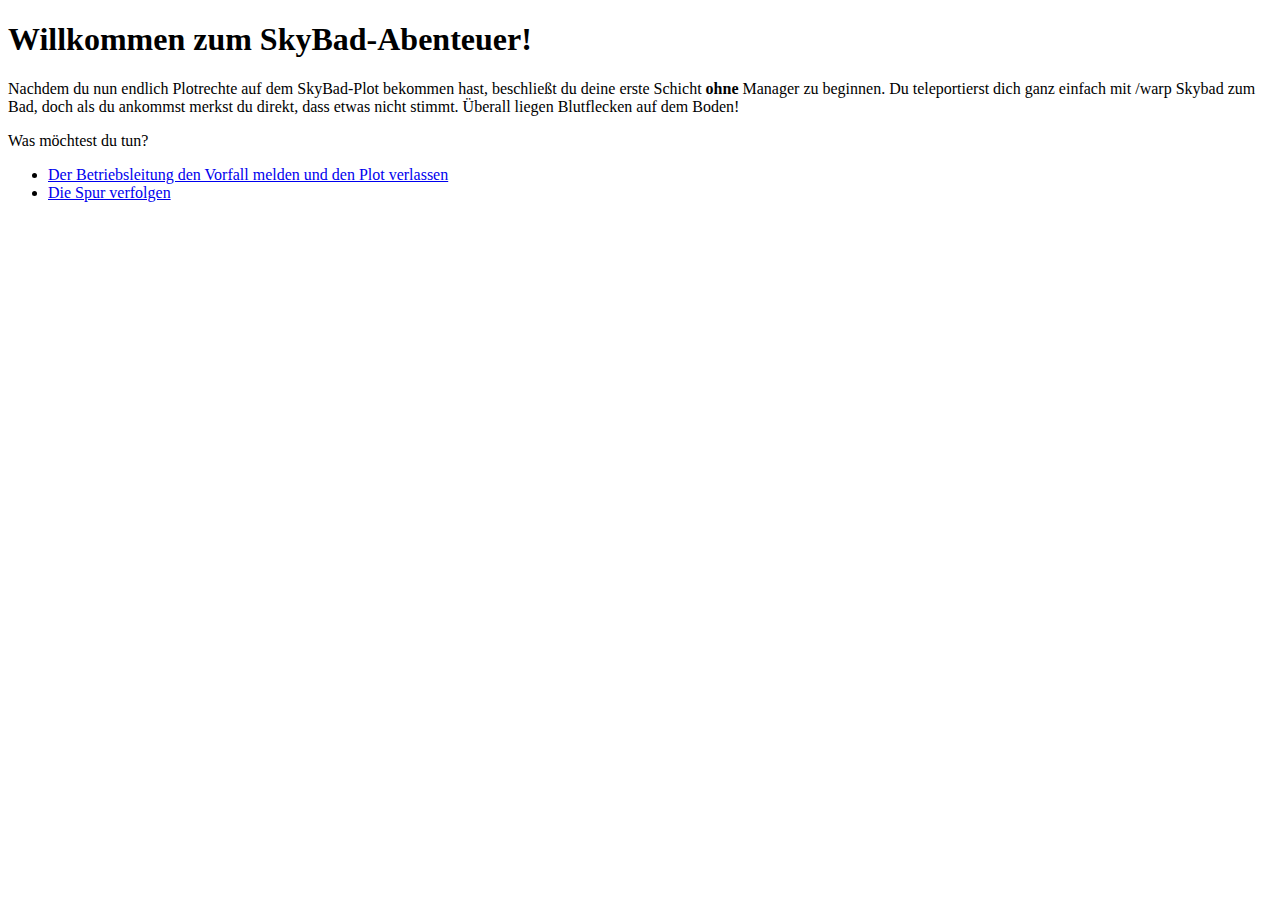
<file: index.html>
<!DOCTYPE html>
<html lang="de">
<head>
    <meta charset="UTF-8">
    <meta name="viewport" content="width=device-width, initial-scale=1.0">
    <title>Roleplay - Start</title>
</head>
<body>
    
    <h1>Willkommen zum SkyBad-Abenteuer!</h1>
<p>Nachdem du nun endlich Plotrechte auf dem SkyBad-Plot bekommen hast, beschließt du deine erste Schicht <b>ohne</b> Manager zu beginnen. Du teleportierst dich ganz einfach mit /warp Skybad zum Bad, doch als du 
    ankommst merkst du direkt, dass etwas nicht stimmt. Überall liegen Blutflecken auf dem Boden!</p>
<P>Was möchtest du tun?</P>

<ul>
<li><a href="leavePlot.html">Der Betriebsleitung den Vorfall melden und den Plot verlassen</a></li>
<li><a href="followPath.html">Die Spur verfolgen</a></li>
</ul>
</body>
</html>
</file>
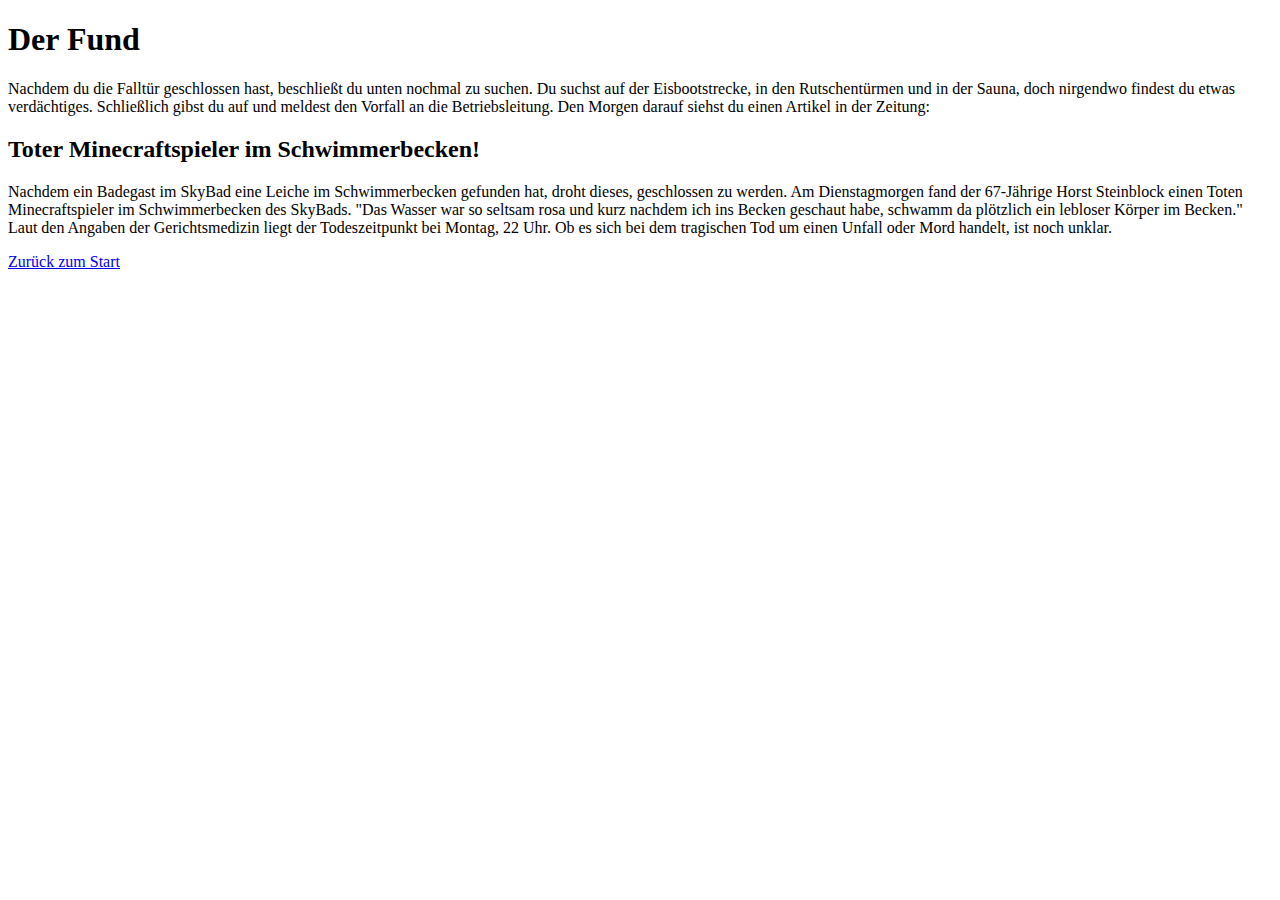
<file: closeTrapdoor.html>
<!DOCTYPE html>
<html lang="de">
<head>
    <meta charset="UTF-8">
    <meta name="viewport" content="width=device-width, initial-scale=1.0">
    <title>Roleplay - Die Leiche</title>
</head>
<body>
    <h1>Der Fund</h1>
    <p>Nachdem du die Falltür geschlossen hast, beschließt du unten nochmal zu suchen. Du suchst auf der Eisbootstrecke, in den Rutschentürmen und in der Sauna, doch nirgendwo findest du etwas verdächtiges. 
        Schließlich gibst du auf und meldest den Vorfall an die Betriebsleitung. Den Morgen darauf siehst du einen Artikel in der Zeitung:</p>
        <h2>Toter Minecraftspieler im Schwimmerbecken!</h2>
        <p>Nachdem ein Badegast im SkyBad eine Leiche im Schwimmerbecken gefunden hat, droht dieses, geschlossen zu werden. Am Dienstagmorgen fand der 67-Jährige Horst Steinblock einen Toten Minecraftspieler im 
            Schwimmerbecken des SkyBads. "Das Wasser war so seltsam rosa und kurz nachdem ich ins Becken geschaut habe, schwamm da plötzlich ein lebloser Körper im Becken." <br> Laut den Angaben der 
            Gerichtsmedizin liegt der Todeszeitpunkt bei Montag, 22 Uhr. Ob es sich bei dem tragischen Tod um einen Unfall oder Mord handelt, ist noch unklar.</p>
        <a href="index.html">Zurück zum Start</a>
</body>
</html>
</file>
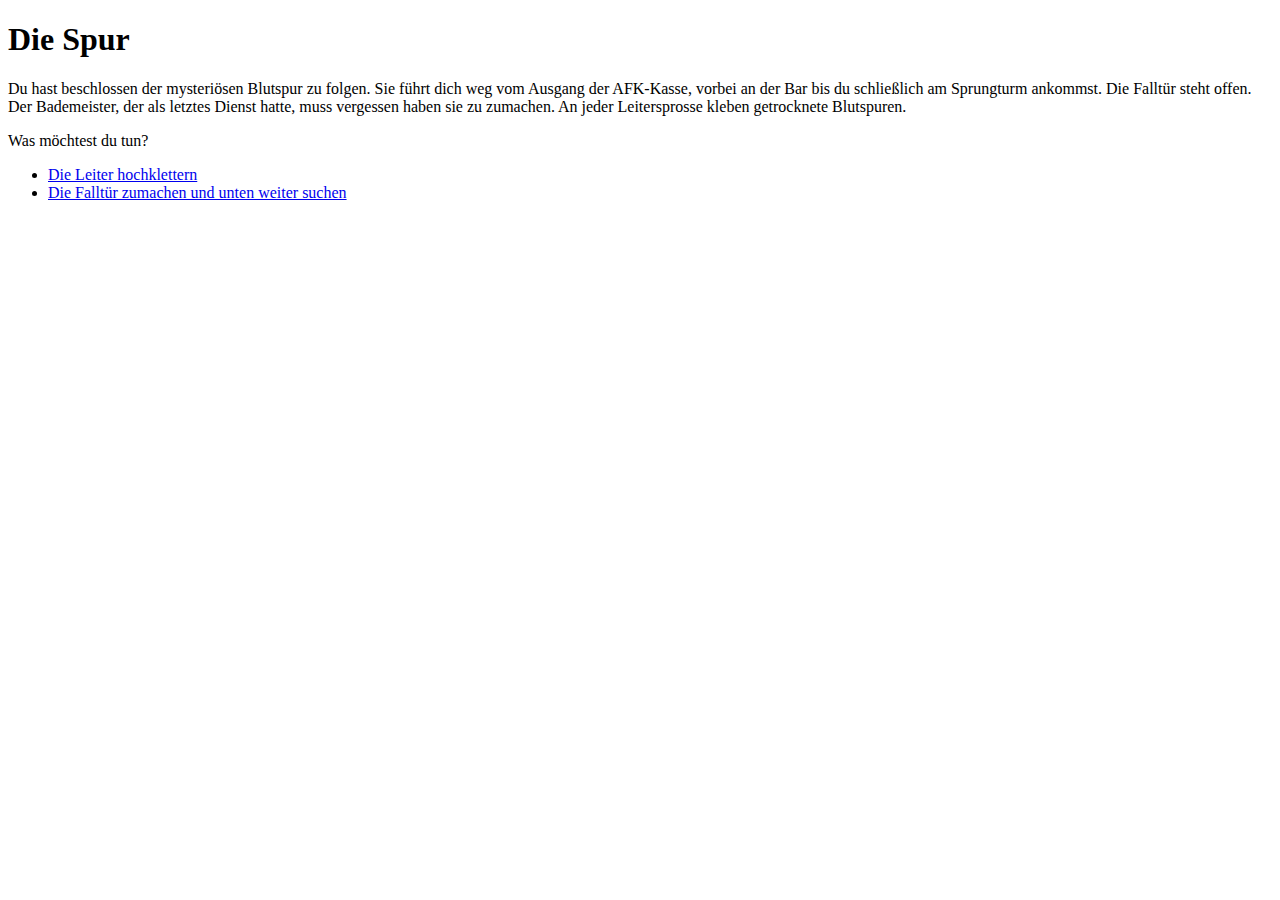
<file: followPath.html>
<!DOCTYPE html>
<html lang="de">
<head>
    <meta charset="UTF-8">
    <meta name="viewport" content="width=device-width, initial-scale=1.0">
    <title>Roleplay - Die Spur</title>
</head>
<body>
    <h1>Die Spur</h1>
    <p>Du hast beschlossen der mysteriösen Blutspur zu folgen. Sie führt dich weg vom Ausgang der AFK-Kasse, vorbei an der Bar bis du schließlich am Sprungturm ankommst. Die Falltür steht offen. Der Bademeister, 
        der als letztes Dienst hatte, muss vergessen haben sie zu zumachen. An jeder Leitersprosse kleben getrocknete Blutspuren.</p>
    <p>Was möchtest du tun?</p>
   <ul>
    <li><a href="ladderUp.html">Die Leiter hochklettern</a></li>
    <li><a href="closeTrapdoor.html">Die Falltür zumachen und unten weiter suchen</a></li>
</ul>
</body>
</html>
</file>
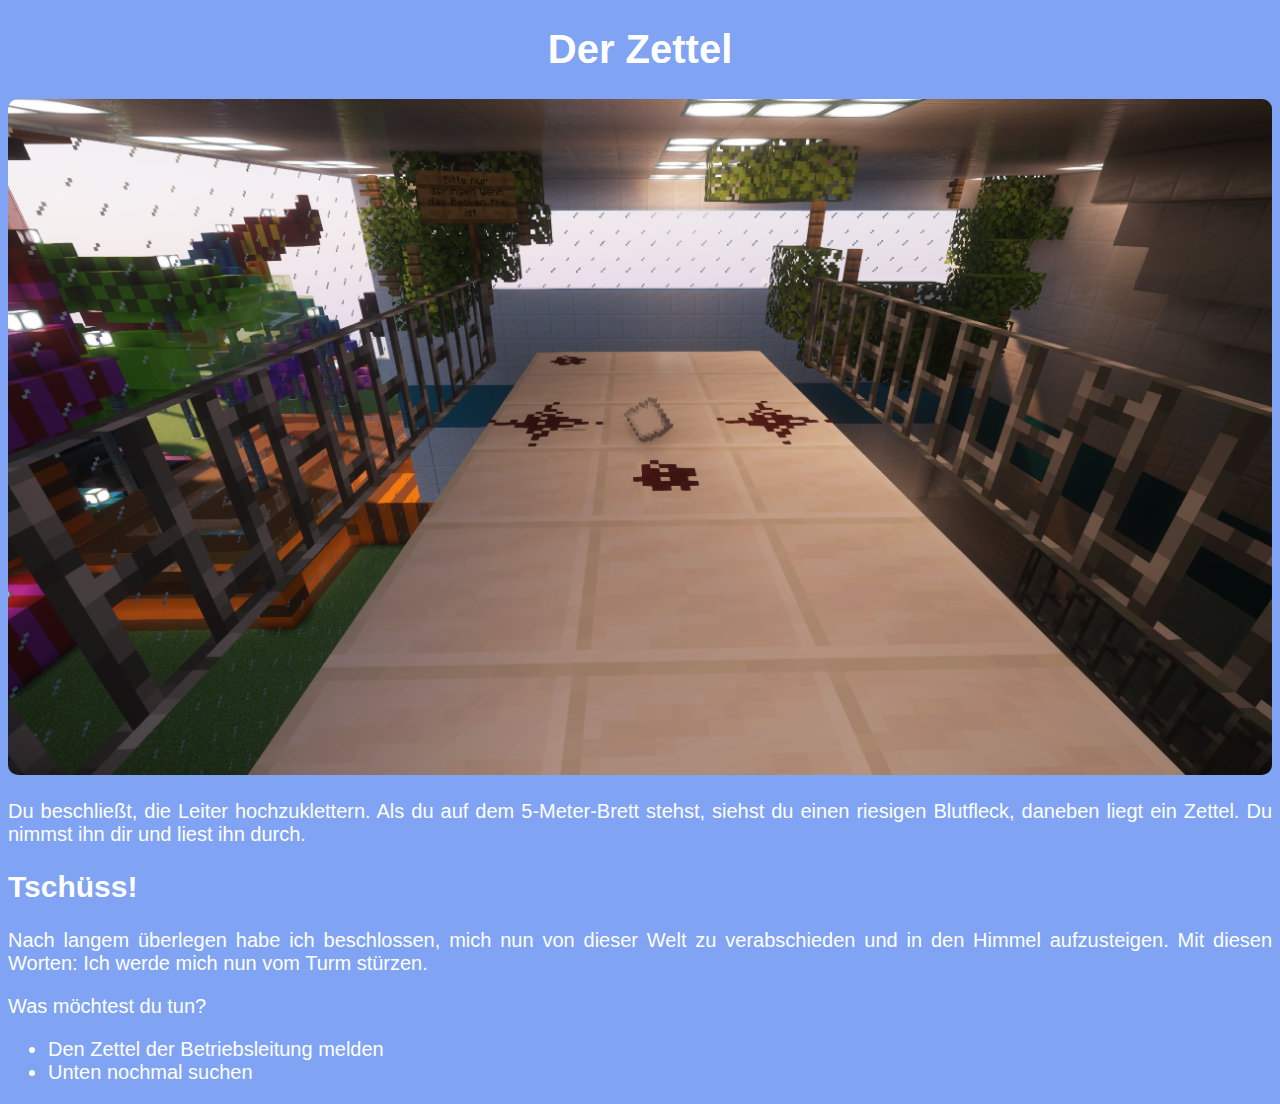
<file: ladderUp.html>
<!DOCTYPE html>
<html lang="de">
<head>
    <meta charset="UTF-8">
    <meta name="viewport" content="width=device-width, initial-scale=1.0">
    <title>Roleplay - Der Zettel</title>
    <link rel="stylesheet" href="style.css">
</head>
<body>
    <h1>Der Zettel</h1>
    <img class="storyImage" src="img/ladderUp.png" alt="">
    <p>Du beschließt, die Leiter hochzuklettern. Als du auf dem 5-Meter-Brett stehst, siehst du einen riesigen Blutfleck, daneben liegt ein Zettel. Du nimmst ihn dir und liest ihn durch.</p>
    <h2>Tschüss!</h2>
    <p>Nach langem überlegen habe ich beschlossen, mich nun von dieser Welt zu verabschieden und in den Himmel aufzusteigen. Mit diesen Worten: Ich werde mich nun vom Turm stürzen.</p>
    <p>Was möchtest du tun?</p>
   <ul>
    <li><a href="reportPaper.html">Den Zettel der Betriebsleitung melden</a></li>
    <li><a href="searchAgain.html">Unten nochmal suchen</a></li>
   </ul>
</body>
</html>
</file>
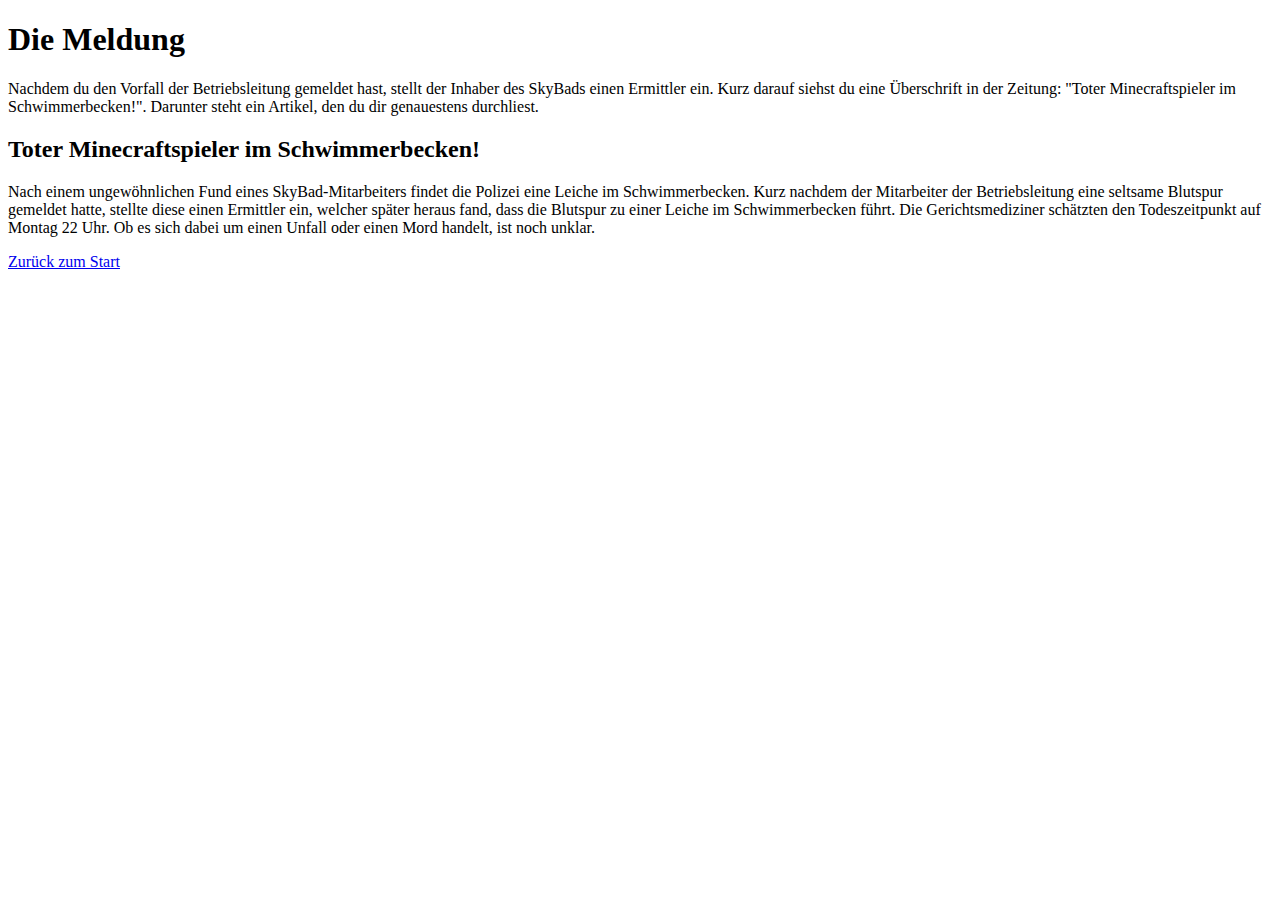
<file: leavePlot.html>
<!DOCTYPE html>
<html lang="en">
<head>
    <meta charset="UTF-8">
    <meta name="viewport" content="width=device-width, initial-scale=1.0">
    <title>Roleplay - Die Meldung</title>
</head>
<body>
    <h1>Die Meldung</h1>
    <p>Nachdem du den Vorfall der Betriebsleitung gemeldet hast, stellt der Inhaber des SkyBads einen Ermittler ein. Kurz darauf siehst du eine Überschrift in der Zeitung: "Toter Minecraftspieler im 
        Schwimmerbecken!". Darunter steht ein Artikel, den du dir genauestens durchliest.</p>
    <h2>Toter Minecraftspieler im Schwimmerbecken!</h2>
    <p>Nach einem ungewöhnlichen Fund eines SkyBad-Mitarbeiters findet die Polizei eine Leiche im Schwimmerbecken. Kurz nachdem der Mitarbeiter der Betriebsleitung eine seltsame Blutspur gemeldet hatte, stellte 
        diese einen Ermittler ein, welcher später heraus fand, dass die Blutspur zu einer Leiche im Schwimmerbecken führt. Die Gerichtsmediziner schätzten den Todeszeitpunkt auf Montag 22 Uhr. Ob es sich dabei 
        um einen Unfall oder einen Mord handelt, ist noch unklar.</p>
    <a href="index.html">Zurück zum Start</a>
</body>
</html>
</file>
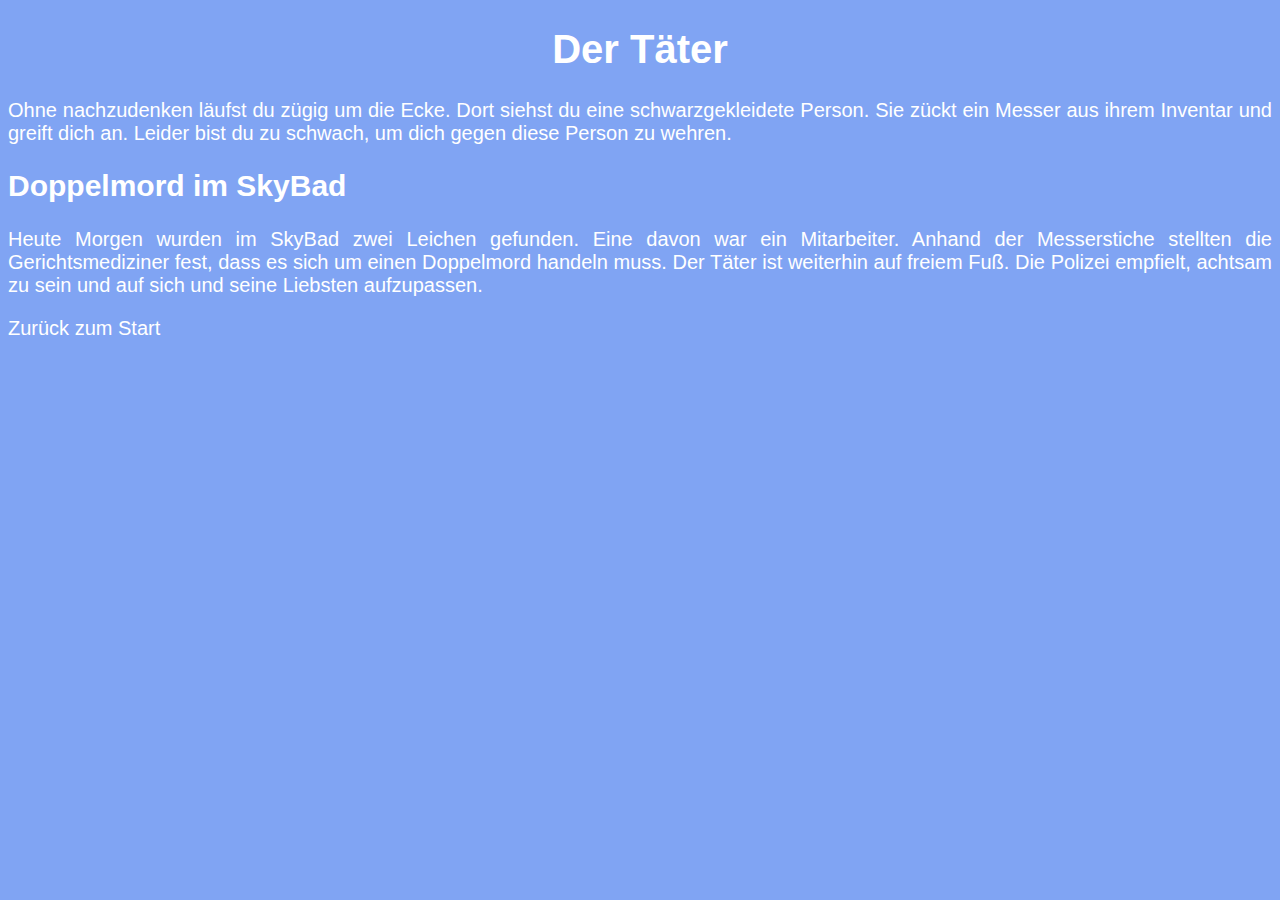
<file: lose.html>
<!DOCTYPE html>
<html lang="de">
<head>
    <meta charset="UTF-8">
    <meta name="viewport" content="width=device-width, initial-scale=1.0">
    <title>Roleplay - Der Täter</title>
    <link rel="stylesheet" href="style.css">
</head>
<body>
    <h1>Der Täter</h1>
    <p>Ohne nachzudenken läufst du zügig um die Ecke. Dort siehst du eine schwarzgekleidete Person. Sie zückt ein Messer aus ihrem Inventar und greift dich an. Leider bist du zu schwach, um dich gegen diese 
        Person zu wehren.</p>
<h2>Doppelmord im SkyBad</h2>
<p>Heute Morgen wurden im SkyBad zwei Leichen gefunden. Eine davon war ein Mitarbeiter. Anhand der Messerstiche stellten die Gerichtsmediziner fest, dass es sich um einen Doppelmord handeln muss. Der Täter ist weiterhin auf freiem Fuß. Die Polizei empfielt, achtsam zu sein und auf sich und seine Liebsten aufzupassen.</p>
<a href="index.html">Zurück zum Start</a>
</body>
</html>
</file>
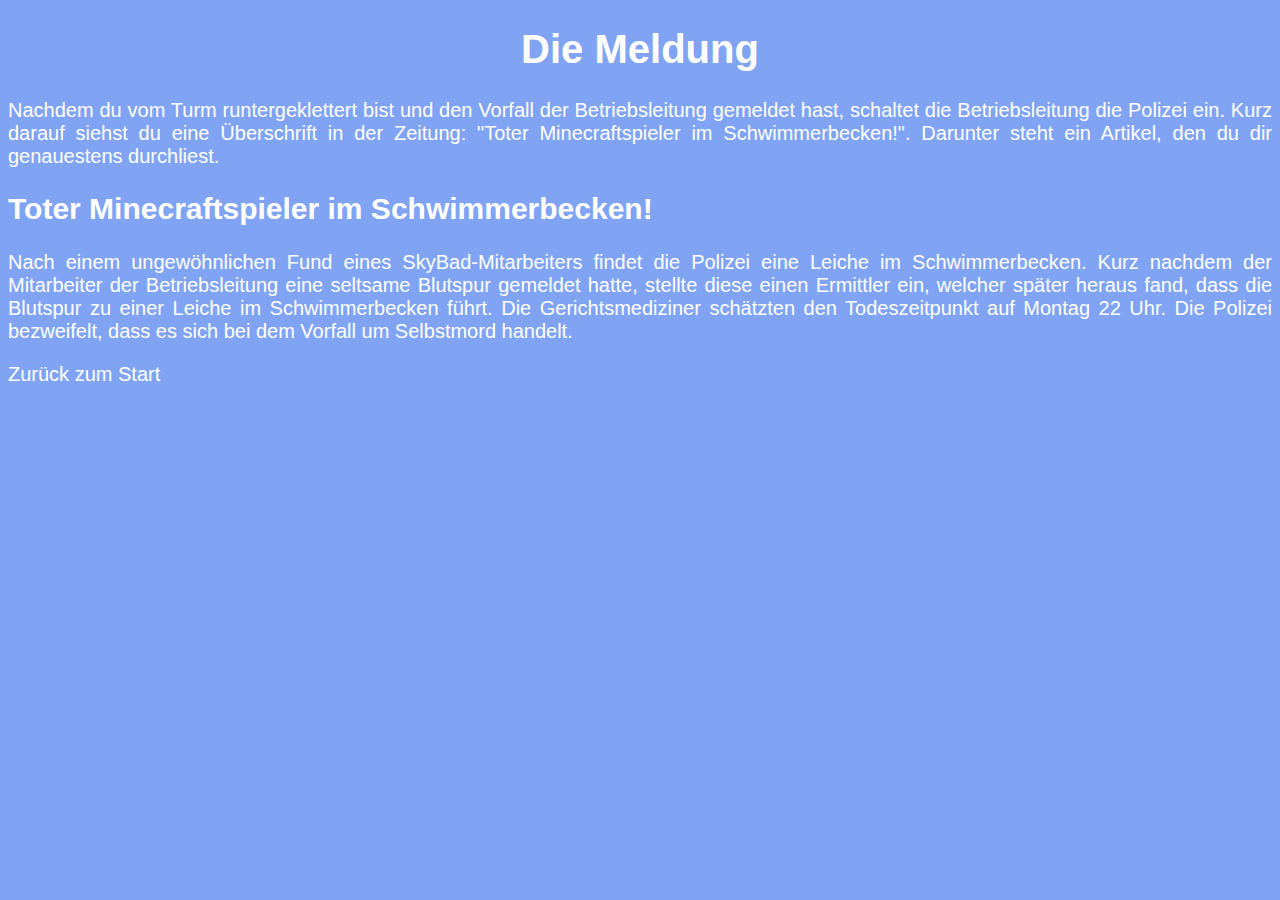
<file: reportPaper.html>
<!DOCTYPE html>
<html lang="en">
<head>
    <meta charset="UTF-8">
    <meta name="viewport" content="width=device-width, initial-scale=1.0">
    <title>Roleplay - Die Meldung</title>
    <link rel="stylesheet" href="style.css">
</head>
<body>
    <h1>Die Meldung</h1>
    <p>Nachdem du vom Turm runtergeklettert bist und den Vorfall der Betriebsleitung gemeldet hast, schaltet die Betriebsleitung die Polizei ein. Kurz darauf siehst du eine Überschrift in der Zeitung: 
        "Toter Minecraftspieler im Schwimmerbecken!". Darunter steht ein Artikel, den du dir genauestens durchliest.</p>
    <h2>Toter Minecraftspieler im Schwimmerbecken!</h2>
    <p>Nach einem ungewöhnlichen Fund eines SkyBad-Mitarbeiters findet die Polizei eine Leiche im Schwimmerbecken. Kurz nachdem der Mitarbeiter der Betriebsleitung eine seltsame Blutspur gemeldet hatte, stellte 
        diese einen Ermittler ein, welcher später heraus fand, dass die Blutspur zu einer Leiche im Schwimmerbecken führt. Die Gerichtsmediziner schätzten den Todeszeitpunkt auf Montag 22 Uhr. Die Polizei 
        bezweifelt, dass es sich bei dem Vorfall um Selbstmord handelt.</p>
    <a href="index.html">Zurück zum Start</a>
</body>
</html>
</file>
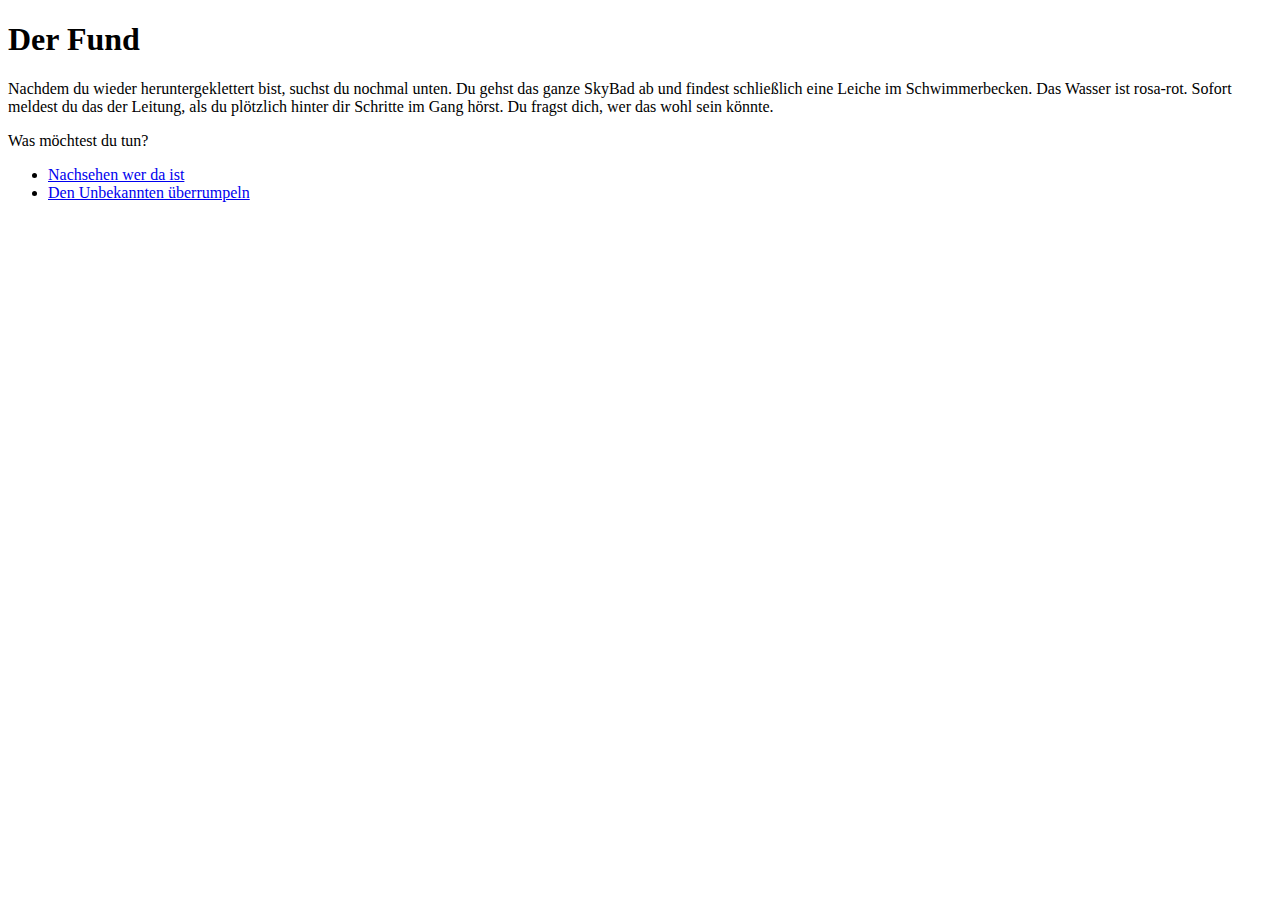
<file: searchAgain.html>
<!DOCTYPE html>
<html lang="de">
<head>
    <meta charset="UTF-8">
    <meta name="viewport" content="width=device-width, initial-scale=1.0">
    <title>Roleplay - Der Fund</title>
</head>
<body>
    <h1>Der Fund</h1>
    <p>Nachdem du wieder heruntergeklettert bist, suchst du nochmal unten. Du gehst das ganze SkyBad ab und findest schließlich eine Leiche im Schwimmerbecken. Das Wasser ist rosa-rot. Sofort meldest du das der 
        Leitung, als du plötzlich hinter dir Schritte im Gang hörst. Du fragst dich, wer das wohl sein könnte.</p>
    <p>Was möchtest du tun?</p>
    <ul>
    <li><a href="lose.html">Nachsehen wer da ist</a></li>
    <li><a href="win.html">Den Unbekannten überrumpeln</a></li>
</ul>
</body>
</html>
</file>
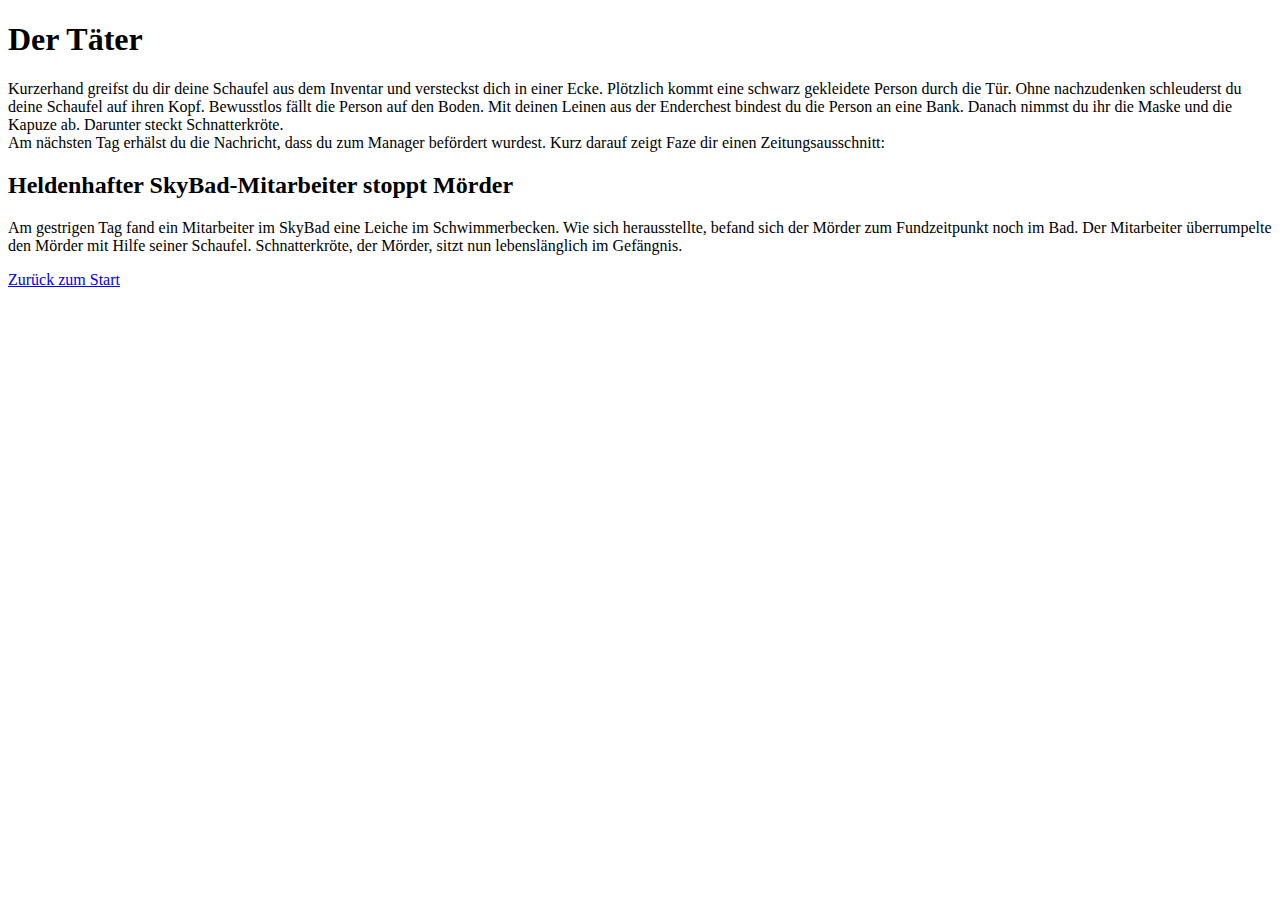
<file: win.html>
<!DOCTYPE html>
<html lang="en">
<head>
    <meta charset="UTF-8">
    <meta name="viewport" content="width=device-width, initial-scale=1.0">
    <title>Roleplay - Der Täter</title>
</head>
<body>
    <h1>Der Täter</h1>
    <p>Kurzerhand greifst du dir deine Schaufel aus dem Inventar und versteckst dich in einer Ecke. Plötzlich kommt eine schwarz gekleidete Person durch die Tür. Ohne nachzudenken schleuderst du deine Schaufel 
        auf ihren Kopf. Bewusstlos fällt die Person auf den Boden. Mit deinen Leinen aus der Enderchest bindest du die Person an eine Bank. Danach nimmst du ihr die Maske und die Kapuze ab. Darunter steckt 
        Schnatterkröte. <br> Am nächsten Tag erhälst du die Nachricht, dass du zum Manager befördert wurdest. Kurz darauf zeigt Faze dir einen Zeitungsausschnitt:</p>
<h2>Heldenhafter SkyBad-Mitarbeiter stoppt Mörder</h2>
<p>Am gestrigen Tag fand ein Mitarbeiter im SkyBad eine Leiche im Schwimmerbecken. Wie sich herausstellte, befand sich der Mörder zum Fundzeitpunkt noch im Bad. Der Mitarbeiter überrumpelte den Mörder mit Hilfe 
    seiner Schaufel. Schnatterkröte, der Mörder, sitzt nun lebenslänglich im Gefängnis.</p>
    <a href="index.html">Zurück zum Start</a>
</body>
</html>
</file>
<file: style.css>
body {
            font-family: 'Roboto', sans-serif;
            background-color: rgb(128, 164, 243);
            color: white;
            font-size: 20px;
        }

h1 {
    text-align: center;
}

h2 {
    font-size: 30px;
}

p {
    text-align: justify;
}

a {
    text-decoration: none;
    color: white;
}

a:hover {
    text-decoration: underline;
    color: gainsboro;
}

.storyImage {
   width: 100%;
   border-radius: 10px;
   max-height: 700px;
   object-fit: cover;
}
</file>
